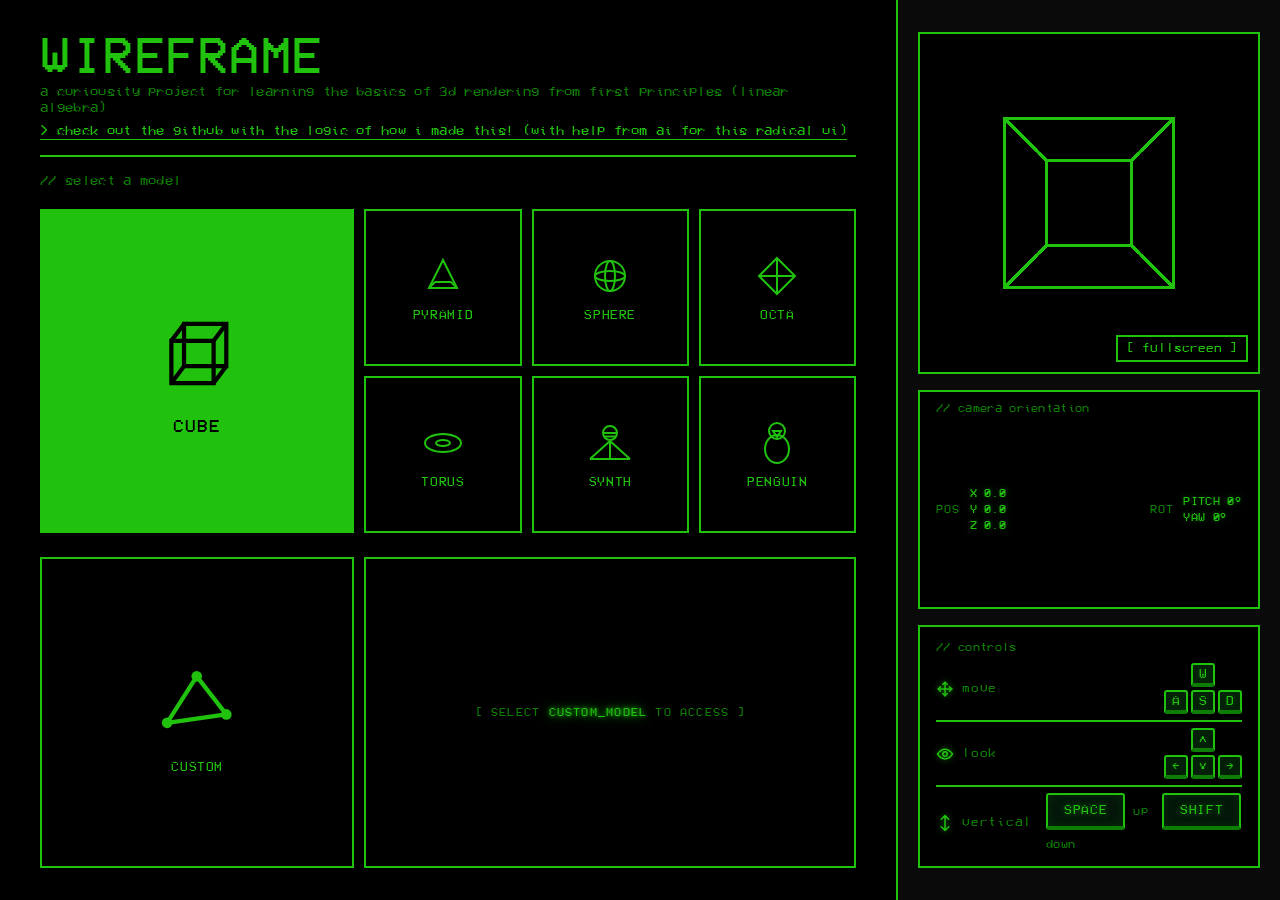
<file: public/index.html>
<!--
████████████████████████████████████████████████████████████████████████████████████████
███  THE FINAL VERSION OF THIS FILE WAS ALMOST ENTIRELY WRITTEN BY AI (CLAUDE; ~95%) ███
████████████████████████████████████████████████████████████████████████████████████████
-->

<!DOCTYPE html>
<html lang="en">

<head>
    <meta charset="UTF-8">
    <meta name="viewport" content="width=device-width, initial-scale=1.0">
    <title>wireframe</title>
    <link rel="stylesheet" href="style.css">
    <link rel="icon" type="image/jpeg" href="logo.jpeg">
</head>

<body>
    <div class="app">
        <section class="info">
            <header class="brand">
                <h1 class="brand__title">WIREFRAME</h1>
                <p class="brand__byline">a curiousity project for learning the basics of 3d rendering from first
                    principles (linear algebra)</p>
                <a class="brand__link" href="https://github.com/mike-pwns/wireframe" target="_"> &gt; check out the
                    github with the logic of how i made this! (with help from ai for this radical
                    ui)
                </a>
            </header>

            <div class="rule"></div>

            <nav class="gallery" aria-label="Model selector">
                <p class="gallery__label">// select a model</p>

                <div class="gallery__grid" id="gallery">
                    <button class="gallery__item gallery__item--big is-active" data-model-id="0" data-model-name="CUBE">
                        <svg class="gallery__icon" viewBox="0 0 48 48" fill="none" stroke="currentColor"
                            stroke-width="2">
                            <polygon points="12,16 32,16 32,36 12,36" />
                            <polygon points="18,8 38,8 38,28 18,28" />
                            <line x1="12" y1="16" x2="18" y2="8" />
                            <line x1="32" y1="16" x2="38" y2="8" />
                            <line x1="32" y1="36" x2="38" y2="28" />
                            <line x1="12" y1="36" x2="18" y2="28" />
                        </svg>
                        <span class="gallery__caption">CUBE</span>
                    </button>

                    <button class="gallery__item" data-model-id="1" data-model-name="PYRAMID">
                        <svg class="gallery__icon" viewBox="0 0 48 48" fill="none" stroke="currentColor"
                            stroke-width="2">
                            <polygon points="24,8 10,36 38,36" />
                            <line x1="16" y1="30" x2="32" y2="30" />
                            <line x1="10" y1="36" x2="16" y2="30" />
                            <line x1="38" y1="36" x2="32" y2="30" />
                        </svg>
                        <span class="gallery__caption">PYRAMID</span>
                    </button>

                    <button class="gallery__item" data-model-id="2" data-model-name="SPHERE">
                        <svg class="gallery__icon" viewBox="0 0 48 48" fill="none" stroke="currentColor"
                            stroke-width="2">
                            <circle cx="24" cy="24" r="15" />
                            <ellipse cx="24" cy="24" rx="15" ry="5" />
                            <ellipse cx="24" cy="24" rx="5" ry="15" />
                        </svg>
                        <span class="gallery__caption">SPHERE</span>
                    </button>

                    <button class="gallery__item" data-model-id="3" data-model-name="OCTAHEDRON">
                        <svg class="gallery__icon" viewBox="0 0 48 48" fill="none" stroke="currentColor"
                            stroke-width="2">
                            <polygon points="24,6 42,24 24,42 6,24" />
                            <line x1="6" y1="24" x2="42" y2="24" />
                            <line x1="24" y1="6" x2="24" y2="42" />
                        </svg>
                        <span class="gallery__caption">OCTA</span>
                    </button>

                    <button class="gallery__item" data-model-id="4" data-model-name="TORUS">
                        <svg class="gallery__icon" viewBox="0 0 48 48" fill="none" stroke="currentColor"
                            stroke-width="2">
                            <ellipse cx="24" cy="24" rx="18" ry="9" />
                            <ellipse cx="24" cy="24" rx="7" ry="3" />
                        </svg>
                        <span class="gallery__caption">TORUS</span>
                    </button>

                    <button class="gallery__item" data-model-id="5" data-model-name="SYNTHSCAPE">
                        <svg class="gallery__icon" viewBox="0 0 48 48" fill="none" stroke="currentColor"
                            stroke-width="2">
                            <circle cx="24" cy="14" r="7" />
                            <line x1="17" y1="14" x2="31" y2="14" />
                            <line x1="18.3" y1="17.5" x2="29.7" y2="17.5" />
                            <line x1="24" y1="22" x2="24" y2="40" />
                            <line x1="4" y1="40" x2="24" y2="22" />
                            <line x1="44" y1="40" x2="24" y2="22" />
                            <line x1="4" y1="40" x2="44" y2="40" />
                        </svg>
                        <span class="gallery__caption">SYNTH</span>
                    </button>

                    <button class="gallery__item" data-model-id="6" data-model-name="PENGUIN">
                        <svg class="gallery__icon" viewBox="0 0 48 48" fill="none" stroke="currentColor"
                            stroke-width="2">
                            <ellipse cx="24" cy="30" rx="12" ry="14" />
                            <circle cx="24" cy="12" r="8" />
                            <polygon points="20,12 28,12 24,18" />
                        </svg>
                        <span class="gallery__caption">PENGUIN</span>
                    </button>

                    <button class="gallery__item" data-model-id="7" data-model-name="CUSTOM">
                        <svg class="gallery__icon" viewBox="0 0 48 48" fill="none" stroke="currentColor"
                            stroke-width="2">
                            <line x1="10" y1="34" x2="24" y2="12" />
                            <line x1="24" y1="12" x2="38" y2="30" />
                            <line x1="10" y1="34" x2="38" y2="30" />
                            <circle cx="10" cy="34" r="2.5" fill="currentColor" stroke="none" />
                            <circle cx="24" cy="12" r="2.5" fill="currentColor" stroke="none" />
                            <circle cx="38" cy="30" r="2.5" fill="currentColor" stroke="none" />
                        </svg>
                        <span class="gallery__caption">CUSTOM</span>
                    </button>

                    <div class="gallery__panel" id="customPanel" aria-label="Custom model builder">
                        <div class="gallery__panel-locked" id="panelLocked" aria-hidden="true">
                            <span class="gallery__panel-locked-text">[ select
                                <span class="gallery__panel-locked-accent">custom_model</span>
                                to access ]</span>
                        </div>

                        <div class="gallery__panel-content" id="panelContent">
                            <div class="gallery__panel-col">
                                <div class="builder__section-head">
                                    <span class="builder__section-title">points</span>
                                </div>
                                <div class="builder__new-point">
                                    <input type="number" class="builder__coord" id="newPointX" step="0.1" value="0"
                                        aria-label="New point x coordinate" placeholder="x">
                                    <input type="number" class="builder__coord" id="newPointY" step="0.1" value="0"
                                        aria-label="New point y coordinate" placeholder="y">
                                    <input type="number" class="builder__coord" id="newPointZ" step="0.1" value="0"
                                        aria-label="New point z coordinate" placeholder="z">
                                    <button class="builder__add-btn" id="addPointBtn">add</button>
                                </div>
                                <div class="builder__list" id="pointList"></div>
                            </div>

                            <div class="gallery__panel-col">
                                <div class="builder__section-head">
                                    <span class="builder__section-title">edges</span>
                                </div>
                                <div class="builder__edge-form">
                                    <select class="builder__select" id="edgeStartSelect"
                                        aria-label="Start vertex"></select>
                                    <span class="builder__edge-arrow">&rarr;</span>
                                    <select class="builder__select" id="edgeEndSelect" aria-label="End vertex"></select>
                                    <button class="builder__add-btn" id="connectBtn">connect</button>
                                </div>
                                <div class="builder__list" id="edgeList"></div>
                            </div>
                        </div>
                    </div>
                </div>
            </nav>
        </section>

        <section class="simulation">
            <div class="viewport__frame" id="viewportFrame">
                <canvas id="canvas" width="1024" height="1024"></canvas>
                <button id="fullscreenToggle" class="viewport__btn viewport__btn--fullscreen">[ fullscreen ]</button>
            </div>

            <div class="readout" id="cameraReadout" aria-label="Camera position and rotation readout">
                <p class="readout__title">// camera orientation</p>
                <div class="readout__body">
                    <span class="readout__group">
                        <span class="readout__label">POS</span>
                        <span class="readout__values">
                            <span class="readout__value" id="readoutPosX">X&nbsp;0.0</span>
                            <span class="readout__value" id="readoutPosY">Y&nbsp;0.0</span>
                            <span class="readout__value" id="readoutPosZ">Z&nbsp;0.0</span>
                        </span>
                    </span>
                    <span class="readout__group">
                        <span class="readout__label">ROT</span>
                        <span class="readout__values">
                            <span class="readout__value" id="readoutPitch">PITCH&nbsp;0&deg;</span>
                            <span class="readout__value" id="readoutYaw">YAW&nbsp;0&deg;</span>
                        </span>
                    </span>
                </div>
            </div>

            <div class="controls">
                <p class="controls__title">// controls</p>

                <div class="controls__section">
                    <div class="controls__section-head">
                        <svg class="controls__icon" viewBox="0 0 24 24" fill="none" stroke="currentColor"
                            stroke-width="2">
                            <path d="M12 3 L12 21 M3 12 L21 12" stroke-linecap="round" />
                            <path
                                d="M12 3 L9 6 M12 3 L15 6 M12 21 L9 18 M12 21 L15 18 M3 12 L6 9 M3 12 L6 15 M21 12 L18 9 M21 12 L18 15"
                                stroke-linecap="round" stroke-linejoin="round" />
                        </svg>
                        <span class="controls__section-title">move</span>
                    </div>
                    <div class="controls__keypad">
                        <span class="controls__key-slot"></span>
                        <kbd class="controls__key">W</kbd>
                        <span class="controls__key-slot"></span>
                        <kbd class="controls__key">A</kbd>
                        <kbd class="controls__key">S</kbd>
                        <kbd class="controls__key">D</kbd>
                    </div>
                </div>

                <div class="controls__section">
                    <div class="controls__section-head">
                        <svg class="controls__icon" viewBox="0 0 24 24" fill="none" stroke="currentColor"
                            stroke-width="2">
                            <path
                                d="M2 12 C2 12 6.5 5.5 12 5.5 C17.5 5.5 22 12 22 12 C22 12 17.5 18.5 12 18.5 C6.5 18.5 2 12 2 12 Z" />
                            <circle cx="12" cy="12" r="3" />
                        </svg>
                        <span class="controls__section-title">look</span>
                    </div>
                    <div class="controls__keypad">
                        <span class="controls__key-slot"></span>
                        <kbd class="controls__key">&uarr;</kbd>
                        <span class="controls__key-slot"></span>
                        <kbd class="controls__key">&larr;</kbd>
                        <kbd class="controls__key">&darr;</kbd>
                        <kbd class="controls__key">&rarr;</kbd>
                    </div>
                </div>

                <div class="controls__section controls__section--last">
                    <div class="controls__section-head">
                        <svg class="controls__icon" viewBox="0 0 24 24" fill="none" stroke="currentColor"
                            stroke-width="2">
                            <path d="M12 2 L12 22 M7 7 L12 2 L17 7 M7 17 L12 22 L17 17" stroke-linecap="round"
                                stroke-linejoin="round" />
                        </svg>
                        <span class="controls__section-title">vertical</span>
                    </div>
                    <div class="controls__row">
                        <kbd class="controls__key controls__key--wide">SPACE</kbd>
                        <span class="controls__row-label">up</span>
                        <kbd class="controls__key controls__key--wide">SHIFT</kbd>
                        <span class="controls__row-label">down</span>
                    </div>
                </div>
            </div>
        </section>
    </div>

    <div class="fullscreen-overlay" id="fullscreenOverlay">
        <div class="fullscreen-guide">
            <div class="fullscreen-guide__row">
                <kbd>W</kbd><kbd>A</kbd><kbd>S</kbd><kbd>D</kbd>
                <span class="fullscreen-guide__label">move</span>
            </div>
            <div class="fullscreen-guide__row">
                <kbd>&uarr;</kbd><kbd>&darr;</kbd><kbd>&larr;</kbd><kbd>&rarr;</kbd>
                <span class="fullscreen-guide__label">look</span>
            </div>
            <div class="fullscreen-guide__row">
                <kbd>SPACE</kbd>
                <span class="fullscreen-guide__label">up</span>
            </div>
            <div class="fullscreen-guide__row">
                <kbd>SHIFT</kbd>
                <span class="fullscreen-guide__label">down</span>
            </div>
        </div>
    </div>

    <script src="renderer.js"></script>
    <script src="renderer_interface.js"></script>
</body>

</html>
</file>
<file: public/style.css>
/*
█████████████████████████████████████████████████████████████████████████████████
███  THE FINAL VERSION OF THIS FILE WAS WRITTEN ENTIRELY BY AI (CLAUDE); 100% ███
█████████████████████████████████████████████████████████████████████████████████
*/

@font-face {
    font-family: 'VCR OSD Mono';
    src: url('vcr.ttf') format('truetype');
    font-weight: normal;
    font-style: normal;
}

:root {
    --bg-page: #000000;
    --bg-panel: #0a0a0a;
    --bg-inset: #000000;
    --green: #20C20E;
    --border: #20C20E;
    --text: #20C20E;
    --text-muted: #0e7d05;
    --mono: 'VCR OSD Mono', ui-monospace, 'SF Mono', Consolas, monospace;
}

* { box-sizing: border-box; }

html, body {
    margin: 0;
    padding: 0;
    height: 100%;
    overflow: hidden;
}

body {
    background: var(--bg-page);
    color: var(--text);
    font-family: var(--mono);
    letter-spacing: 0.02em;
}

a { color: inherit; }
button { font-family: inherit; cursor: pointer; }
:focus-visible { outline: 2px solid var(--green); outline-offset: 2px; }

/* [AI] LAYOUT */
.app {
    display: grid;
    grid-template-columns: 7fr 3fr;
    height: 100vh;
    width: 100vw;
    overflow: hidden;
}

@media (max-width: 900px) {
    .app { grid-template-columns: 1fr; height: auto; overflow: auto; }
    html, body { overflow: auto; }
}

/* [AI] INFO COLUMN */
.info {
    padding: 32px 40px;
    display: flex;
    flex-direction: column;
    gap: 16px;
    min-width: 0;
    min-height: 0;
    height: 100%;
    overflow: hidden;
}

@media (max-width: 900px) {
    .info { padding: 28px 20px; order: 2; height: auto; overflow: visible; }
}

.brand { flex: 0 0 auto; }

.brand__title {
    margin: 0 0 6px;
    font-size: clamp(2rem, 4vw, 3.2rem);
    font-weight: normal;
    letter-spacing: 0.03em;
    line-height: 0.9;
    color: var(--green);
}

.brand__byline { margin: 0 0 4px; font-size: 0.85rem; color: var(--text-muted); }

.brand__link {
    display: inline-block;
    font-size: 0.85rem;
    text-decoration: underline;
    text-underline-offset: 3px;
    color: var(--green);
}

.rule { flex: 0 0 auto; height: 2px; background: var(--green); }

/* [AI] GALLERY */
.gallery {
    flex: 1 1 auto;
    display: flex;
    flex-direction: column;
    gap: 10px;
    min-height: 0;
}

.gallery__label { margin: 0 0 10px; font-size: 0.85rem; color: var(--text-muted); }

.gallery__grid {
    display: grid;
    grid-template-columns: 2fr 1fr 1fr 1fr;
    grid-template-rows: auto auto 1fr;
    grid-template-areas:
        "cube a b c"
        "cube d e f"
        "custom panel panel panel";
    gap: 10px;
    flex: 1 1 auto;
    min-height: 0;
}

.gallery__item:nth-of-type(1) { grid-area: cube; }
.gallery__item:nth-of-type(2) { grid-area: a; }
.gallery__item:nth-of-type(3) { grid-area: b; }
.gallery__item:nth-of-type(4) { grid-area: c; }
.gallery__item:nth-of-type(5) { grid-area: d; }
.gallery__item:nth-of-type(6) { grid-area: e; }
.gallery__item:nth-of-type(7) { grid-area: f; }
.gallery__item:nth-of-type(8) { grid-area: custom; margin-top: 14px; }

.gallery__item:nth-of-type(2),
.gallery__item:nth-of-type(3),
.gallery__item:nth-of-type(4),
.gallery__item:nth-of-type(5),
.gallery__item:nth-of-type(6),
.gallery__item:nth-of-type(7) { aspect-ratio: 1 / 1; }

.gallery__item:nth-of-type(5),
.gallery__item:nth-of-type(6),
.gallery__item:nth-of-type(7) { align-self: end; }

@media (max-width: 600px) {
    .gallery__grid { grid-template-columns: repeat(2, 1fr); grid-template-rows: none; grid-template-areas: none; }
    .gallery__item:nth-of-type(n) { grid-area: auto; }
    .gallery__item { aspect-ratio: 1 / 1; }
    .gallery__item--big { grid-column: span 2; aspect-ratio: 2 / 1; flex-direction: column; }
    .gallery__panel { grid-column: span 2; flex-direction: column; }
}

.gallery__item {
    display: flex;
    flex-direction: column;
    align-items: center;
    justify-content: center;
    gap: 8px;
    background: var(--bg-inset);
    border: 2px solid var(--border);
    border-radius: 0;
    color: var(--text);
    min-height: 0;
    min-width: 0;
}

.gallery__item:hover { background: #0a1f08; }

.gallery__item.is-active {
    background: var(--green);
    border-color: var(--green);
    color: #000000;
}

.gallery__panel {
    grid-area: panel;
    position: relative;
    display: flex;
    min-width: 0;
    min-height: 0;
    margin-top: 14px;
    background: var(--bg-inset);
    border: 2px solid var(--border);
    padding: 8px 10px;
}

.gallery__panel-locked {
    position: absolute;
    inset: 0;
    display: flex;
    align-items: center;
    justify-content: center;
    text-align: center;
    padding: 10px;
}

.gallery__panel.is-unlocked .gallery__panel-locked { display: none; }

.gallery__panel-locked-text {
    font-size: 0.76rem;
    letter-spacing: 0.1em;
    text-transform: uppercase;
    color: var(--text-muted);
    animation: panel-locked-flicker 2.6s ease-in-out infinite;
}

.gallery__panel-locked-accent {
    color: var(--green);
    text-shadow: 0 0 4px var(--green), 0 0 12px var(--green);
}

@keyframes panel-locked-flicker {
    0%, 100% { opacity: 0.7; }
    50% { opacity: 1; }
}

.gallery__panel-content {
    display: none;
    flex: 1 1 auto;
    gap: 12px;
    min-width: 0;
    min-height: 0;
}

.gallery__panel.is-unlocked .gallery__panel-content { display: flex; }

.gallery__panel-col {
    display: flex;
    flex-direction: column;
    flex: 1 1 0;
    min-width: 0;
    min-height: 0;
    gap: 6px;
}

.gallery__panel .builder__section-title { font-size: 0.7rem; }
.gallery__panel .builder__new-point { gap: 4px; }
.gallery__panel .builder__coord,
.gallery__panel .builder__select { font-size: 0.68rem; padding: 3px 4px; }
.gallery__panel .builder__add-btn { font-size: 0.66rem; padding: 3px 6px; }
.gallery__panel .builder__row { padding: 4px 6px; gap: 6px; }
.gallery__panel .builder__list { flex: 1 1 auto; min-height: 0; }
.gallery__panel .builder__delete { width: 20px; height: 20px; font-size: 0.85rem; }

.gallery__icon { width: 34%; height: auto; max-height: 40%; flex-shrink: 1; }
.gallery__item--big .gallery__icon { max-height: 34%; }
.gallery__caption { font-size: 0.8rem; letter-spacing: 0.05em; }
.gallery__item--big .gallery__caption { font-size: 1.1rem; }

/* [AI] BUILDER */
.builder { display: flex; flex-direction: column; flex: 1 1 auto; min-height: 0; gap: 10px; }
.builder__panel { display: flex; flex-direction: column; flex: 1 1 auto; min-height: 0; gap: 14px; }
.builder__section { display: flex; flex-direction: column; flex: 1 1 0; min-height: 0; gap: 8px; }
.builder__section-head { display: flex; align-items: center; justify-content: space-between; gap: 12px; }

.builder__section-title {
    font-size: 0.82rem;
    color: var(--text-muted);
    text-transform: lowercase;
    letter-spacing: 0.05em;
}

.builder__new-point { display: grid; grid-template-columns: 1fr 1fr 1fr auto; gap: 8px; }

.builder__add-btn {
    background: #000000;
    border: 2px solid var(--green);
    border-radius: 0;
    color: var(--green);
    font-family: var(--mono);
    font-size: 0.78rem;
    padding: 6px 10px;
    white-space: nowrap;
}

.builder__add-btn:hover { background: var(--green); color: #000000; }

.builder__list {
    display: flex;
    flex-direction: column;
    gap: 6px;
    flex: 1 1 auto;
    min-height: 40px;
    overflow-y: auto;
}

.builder__empty { margin: 0; padding: 10px 0; font-size: 0.82rem; color: var(--text-muted); }

.builder__row {
    display: grid;
    grid-template-columns: auto 1fr 1fr 1fr auto;
    align-items: center;
    gap: 8px;
    padding: 6px 8px;
    background: var(--bg-inset);
    border: 2px solid var(--border);
    flex: 0 0 auto;
}

.builder__row-label { font-size: 0.8rem; color: var(--text-muted); white-space: nowrap; }
#edgeList .builder__row { grid-template-columns: 1fr auto; }

.builder__coord {
    width: 100%;
    min-width: 0;
    background: #000000;
    border: 2px solid var(--text-muted);
    border-radius: 0;
    color: var(--text);
    font-family: var(--mono);
    font-size: 0.8rem;
    padding: 4px 6px;
}

.builder__coord:focus { border-color: var(--green); }

.builder__delete {
    display: flex;
    align-items: center;
    justify-content: center;
    width: 26px;
    height: 26px;
    background: #000000;
    border: 2px solid var(--text-muted);
    border-radius: 0;
    color: var(--text-muted);
    font-size: 1rem;
    line-height: 1;
    padding: 0;
}

.builder__delete:hover { background: var(--green); border-color: var(--green); color: #000000; }
.builder__edge-form { display: flex; align-items: center; gap: 8px; }

.builder__select {
    flex: 1;
    min-width: 0;
    background: #000000;
    border: 2px solid var(--text-muted);
    border-radius: 0;
    color: var(--text);
    font-family: var(--mono);
    font-size: 0.8rem;
    padding: 5px 6px;
}

.builder__select:focus { border-color: var(--green); }
.builder__edge-arrow { color: var(--text-muted); }

/* [AI] SIMULATION COLUMN */
.simulation {
    background: var(--bg-panel);
    border-left: 2px solid var(--green);
    padding: 32px 20px;
    display: flex;
    flex-direction: column;
    justify-content: flex-end;
    gap: 16px;
    min-width: 0;
    height: 100%;
    overflow: hidden;
}

@media (max-width: 900px) {
    .simulation { border-left: none; border-top: 2px solid var(--green); order: 1; height: auto; overflow: visible; }
}

.viewport__frame {
    position: relative;
    background: #000000;
    border: 2px solid var(--green);
    border-radius: 0;
    width: min(100%, 46vh);
    aspect-ratio: 1 / 1;
    flex: 0 0 auto;
    align-self: center;
}

canvas { display: block; width: 100%; height: 100%; background: #000; image-rendering: pixelated; }

.viewport__btn {
    background: #000000;
    border: 2px solid var(--green);
    border-radius: 0;
    color: var(--green);
    font-family: var(--mono);
    font-size: 0.8rem;
    padding: 4px 8px;
}

.viewport__btn:hover { background: var(--green); color: #000000; }
.viewport__btn--fullscreen { position: absolute; bottom: 10px; right: 10px; }

.readout {
    display: flex;
    flex-direction: column;
    gap: 6px;
    flex: 1 1 auto;
    min-height: 32px;
    padding: 10px 16px;
    background: #000000;
    border: 2px solid var(--green);
    border-radius: 0;
    width: min(100%, 46vh);
    align-self: center;
}

.readout__title { flex: 0 0 auto; margin: 0; font-size: 0.78rem; color: var(--text-muted); }

.readout__body {
    display: flex;
    flex: 1 1 auto;
    align-items: center;
    justify-content: space-between;
    row-gap: 10px;
    column-gap: 20px;
    flex-wrap: wrap;
}

.readout__group { display: flex; align-items: center; gap: 10px; min-width: 0; }
.readout__label { font-size: 0.72rem; color: var(--text-muted); letter-spacing: 0.08em; }
.readout__values { display: flex; flex-direction: column; align-items: flex-start; gap: 2px; }

.readout__value {
    font-size: 0.78rem;
    color: var(--green);
    text-shadow: 0 0 6px rgba(32, 194, 14, 0.45);
    white-space: nowrap;
}

.controls {
    display: flex;
    flex-direction: column;
    justify-content: center;
    gap: 6px;
    padding: 14px 16px;
    background: #000000;
    border: 2px solid var(--green);
    border-radius: 0;
    flex: 0 0 auto;
    min-height: 0;
    overflow-y: auto;
    width: min(100%, 46vh);
    align-self: center;
}

.controls__title { margin: 0 0 2px; font-size: 0.78rem; color: var(--text-muted); }

.controls__section {
    display: flex;
    align-items: center;
    justify-content: space-between;
    gap: 14px;
    padding-bottom: 6px;
    border-bottom: 2px solid var(--green);
}

.controls__section--last { padding-bottom: 0; border-bottom: none; }
.controls__section-head { display: flex; align-items: center; gap: 8px; flex: 0 0 auto; min-width: 66px; }

.controls__icon {
    width: 18px;
    height: 18px;
    flex-shrink: 0;
    color: var(--green);
    filter: drop-shadow(0 0 3px rgba(32, 194, 14, 0.6));
}

.controls__section-title {
    font-size: 0.8rem;
    color: var(--text-muted);
    text-transform: lowercase;
    letter-spacing: 0.06em;
}

.controls__keypad { display: grid; grid-template-columns: repeat(3, 24px); grid-auto-rows: 24px; gap: 3px; }
.controls__key-slot { width: 24px; height: 24px; }
.controls__row { display: flex; align-items: center; gap: 8px; flex-wrap: wrap; }
.controls__row-label { font-size: 0.78rem; color: var(--text-muted); margin-right: 6px; }

kbd,
.controls__key {
    display: flex;
    align-items: center;
    justify-content: center;
    background: #04170a;
    border: 2px solid var(--green);
    border-bottom: 4px solid var(--text-muted);
    border-radius: 3px;
    font-family: var(--mono);
    font-size: 0.8rem;
    color: var(--green);
    text-shadow: 0 0 6px rgba(32, 194, 14, 0.55);
    box-shadow: 0 0 10px rgba(32, 194, 14, 0.12) inset;
}

.controls__key--wide { grid-column: auto; width: auto; height: auto; padding: 8px 16px; letter-spacing: 0.05em; }

@media (max-width: 900px) {
    .controls__section { flex-wrap: wrap; }
}

/* [AI] FULLSCREEN OVERLAY */
.fullscreen-overlay {
    display: none;
    position: fixed;
    inset: 0;
    z-index: 1000;
    background: #000000;
    align-items: center;
    justify-content: center;
}

.fullscreen-overlay.is-active { display: flex; }
.fullscreen-overlay .viewport__frame { width: min(96vw, 96vh); }

.fullscreen-guide {
    position: absolute;
    left: 24px;
    top: 50%;
    transform: translateY(-50%);
    display: flex;
    flex-direction: column;
    gap: 10px;
    padding: 14px 18px;
    background: rgba(0, 0, 0, 0.8);
    border: 2px solid var(--green);
}

.fullscreen-guide__row { display: flex; align-items: center; gap: 6px; }

.fullscreen-guide__label {
    font-size: 0.78rem;
    color: var(--text-muted);
    margin-left: 4px;
    margin-right: 10px;
}

.fullscreen-guide__row kbd { padding: 4px 8px; }

@media (prefers-reduced-motion: reduce) {
    * { transition: none !important; animation: none !important; }
}
</file>
